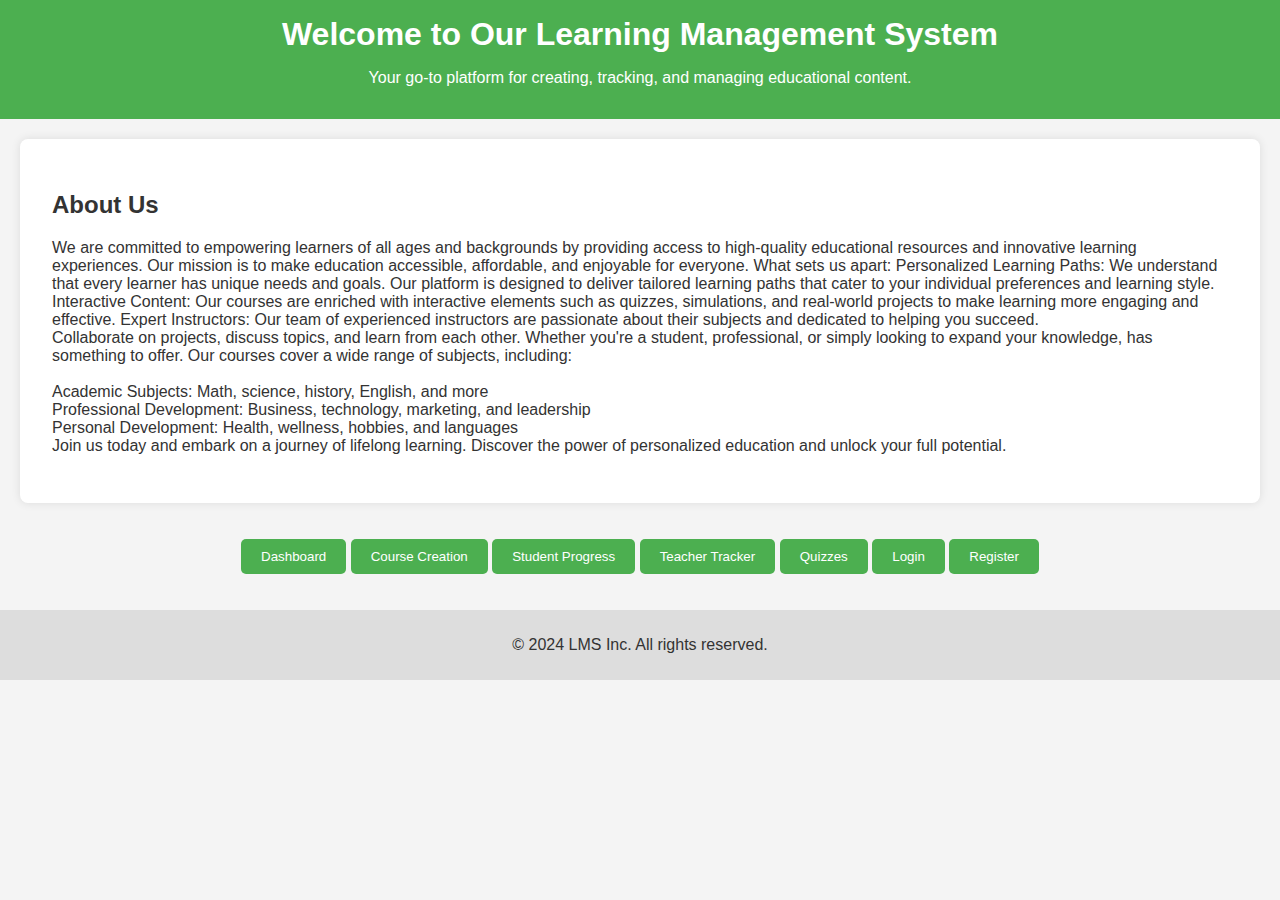
<file: index.html>
<!DOCTYPE html>
<html lang="en">

<head>
    <meta charset="UTF-8">
    <meta name="viewport" content="width=device-width, initial-scale=1.0">
    <title>About Us - LMS</title>
    <link rel="stylesheet" href="About.css">
</head>

<body>
    <header>
        <h1>Welcome to Our Learning Management System</h1>
        <p>Your go-to platform for creating, tracking, and managing educational content.</p>
    </header>

    <section id="about">
        <h2>About Us</h2>
        <p>
            We are committed to empowering learners of all ages and backgrounds by providing access to high-quality
            educational resources and innovative learning experiences. Our mission is to make education accessible,
            affordable, and enjoyable for everyone.

            What sets us apart:

            Personalized Learning Paths: We understand that every learner has unique needs and goals. Our platform is
            designed to deliver tailored learning paths that cater to your individual preferences and learning style.
            Interactive Content: Our courses are enriched with interactive elements such as quizzes, simulations, and
            real-world projects to make learning more engaging and effective.
            Expert Instructors: Our team of experienced instructors are passionate about their subjects and dedicated to
            helping you succeed.<br>
            Collaborate on projects, discuss topics, and learn from each other.
            Whether you're a student, professional, or simply looking to expand your knowledge, has something to offer.
            Our courses cover a wide range of subjects, including:
            <br><br>
            Academic Subjects: Math, science, history, English, and more<br>
            Professional Development: Business, technology, marketing, and leadership<br>
            Personal Development: Health, wellness, hobbies, and languages<br>
            Join us today and embark on a journey of lifelong learning. Discover the power of personalized education and
            unlock your full potential.<br>
        </p>
    </section>

    <nav>
        <ul>
            <li><button id="dashboard-btn">Dashboard</button></li>
            <li><button id="course-btn">Course Creation</button></li>
            <li><button id="student-progress-btn">Student Progress</button></li>
            <li><button id="teacher-tracker-btn">Teacher Tracker</button></li>
            <li><button id="quizzes-btn">Quizzes</button></li>
            <li><button id="login-btn">Login</button></li>
            <li><button id="register-btn">Register</button></li>
        </ul>
    </nav>

    <footer>
        <p>&copy; 2024 LMS Inc. All rights reserved.</p>
    </footer>

    <script src="About.js"></script>
</body>

</html>
</file>
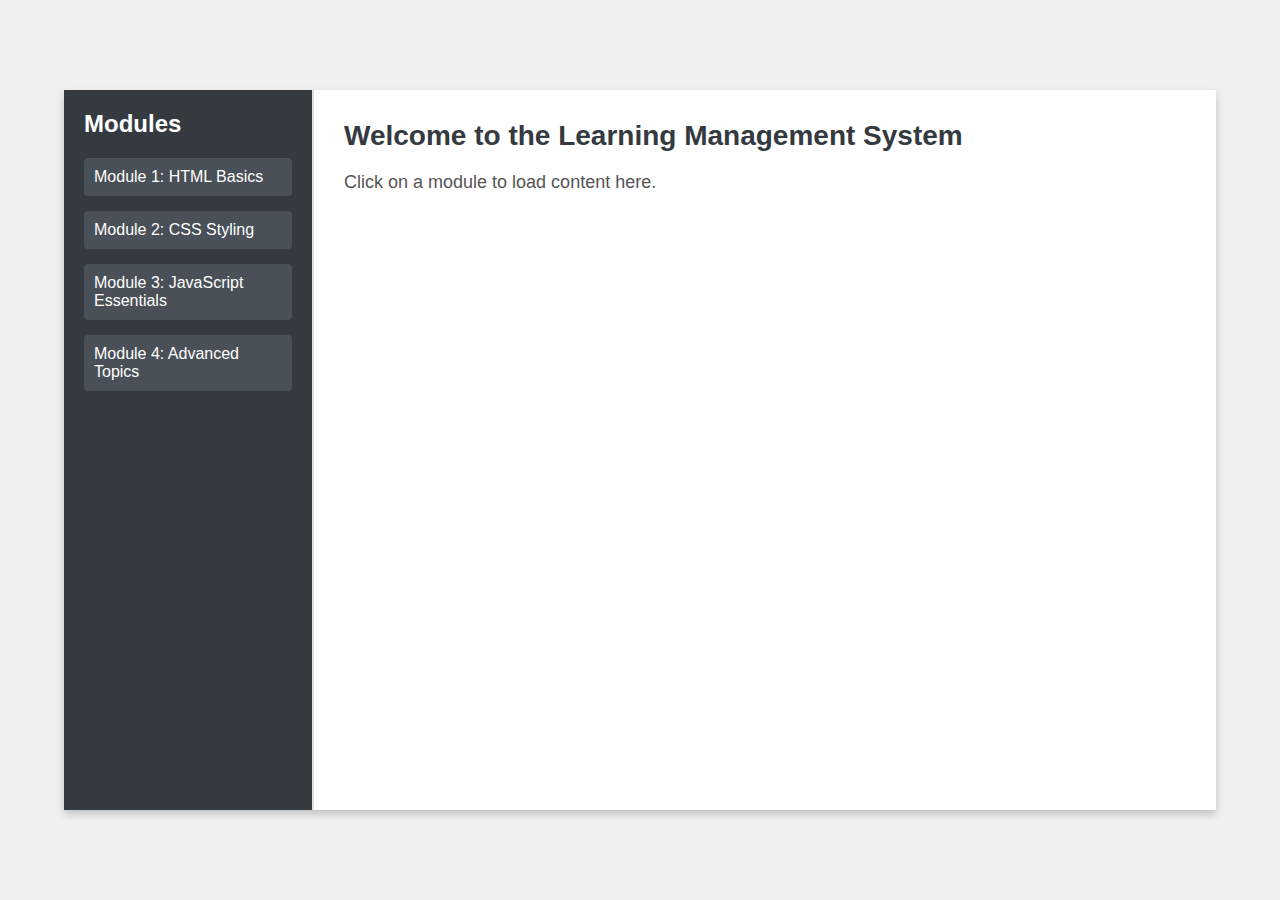
<file: lms/Example/index.html>
<!DOCTYPE html>
<html lang="en">
<head>
    <meta charset="UTF-8">
    <meta name="viewport" content="width=device-width, initial-scale=1.0">
    <title>LMS Split Content</title>
    <link rel="stylesheet" href="styles.css">
</head>
<body>
    <div class="container">
        <!-- Sidebar for the modules -->
        <aside class="sidebar">
            <h2>Modules</h2>
            <ul>
                <li><a href="m1.html" data-page="m1.html">Module 1: HTML Basics</a></li>
                <li><a href="m2.html" data-page="m2.html">Module 2: CSS Styling</a></li>
                <li><a href="#" data-page="module3.html">Module 3: JavaScript Essentials</a></li>
                <li><a href="#" data-page="module4.html">Module 4: Advanced Topics</a></li>
            </ul>
        </aside>

        <!-- Main content area that loads external page content -->
        <section class="content">
            <div id="content-view">
                <h1>Welcome to the Learning Management System</h1>
                <p>Click on a module to load content here.</p>
            </div>
        </section>
    </div>

    <script src="script.js"></script>
</body>
</html>
</file>
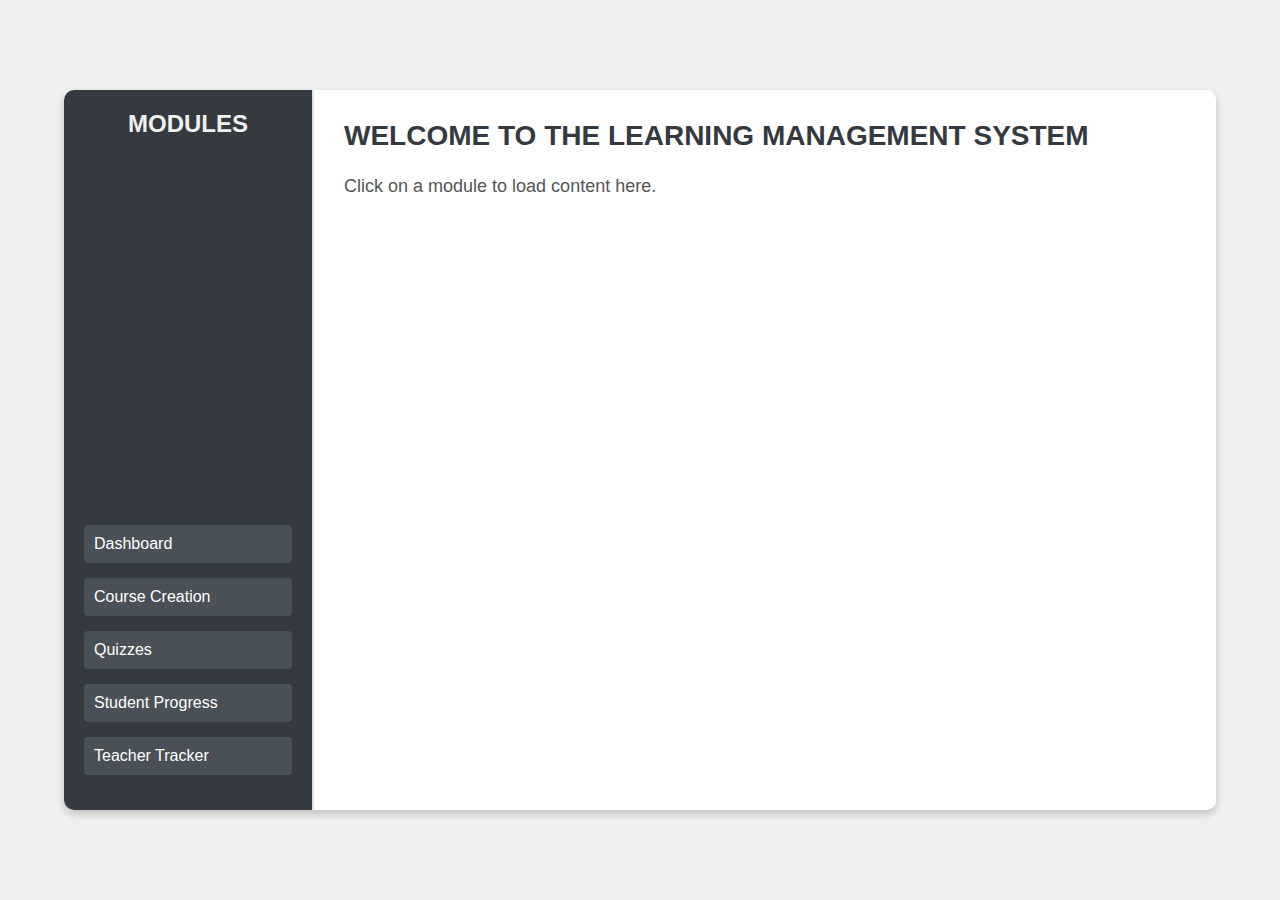
<file: content.html>
<!DOCTYPE html>
<html lang="en">

<head>
    <meta charset="UTF-8">
    <meta name="viewport" content="width=device-width, initial-scale=1.0">
    <title>LMS Split Content</title>
    <link rel="stylesheet" href="content.css">
</head>

<body>
    <div class="container">
        <!-- Sidebar for the modules -->
        <aside class="sidebar">
            <h2>Modules</h2>
            <ul>
                <li><a href="#" data-page="dashboard.html">Dashboard</a></li>
                <li><a href="#" data-page="course_creation.html">Course Creation</a></li>
                <li><a href="#" data-page="quiz.html">Quizzes</a></li>
                <li><a href="#" data-page="progress.html">Student Progress</a></li>
                <li><a href="#" data-page="Teacher_tracker.html">Teacher Tracker</a></li>
            </ul>
        </aside>

        <!-- Main content area that loads external page content -->
        <section class="content">
            <div id="content-view">
                <h1>Welcome to the Learning Management System</h1>
                <p>Click on a module to load content here.</p>
            </div>
        </section>
    </div>

    <script src="content.js"></script>
</body>

</html>
</file>
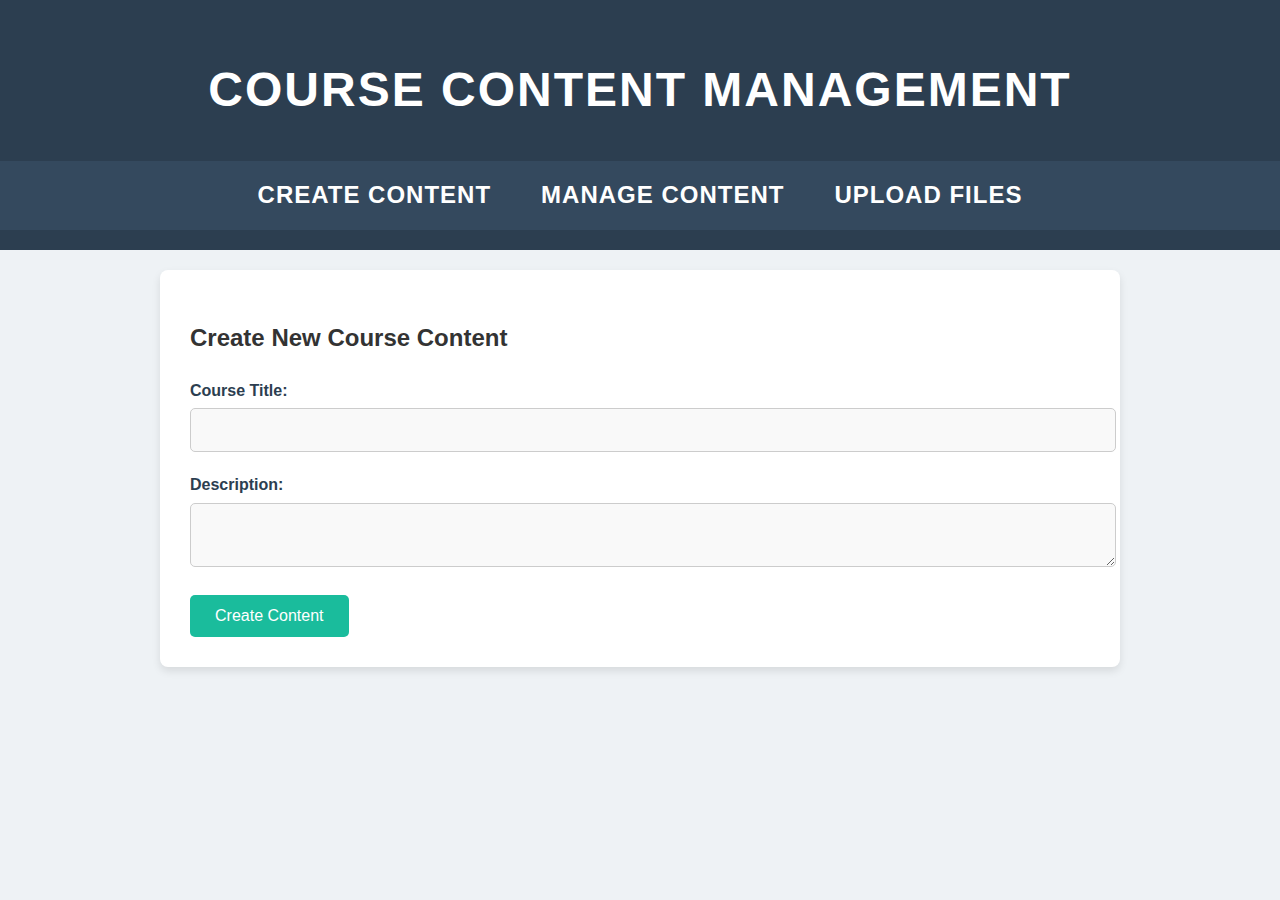
<file: course_creation.html>
<!DOCTYPE html>
<html lang="en">

<head>
    <meta charset="UTF-8">
    <title>Instructor Course Management</title>
    <link rel="stylesheet" href="courses.css">
</head>

<body>
    <header>
        <h1>Course Content Management</h1>
        <nav>
            <ul>
                <li><a href="#" onclick="showSection('create')">Create Content</a></li>
                <li><a href="#" onclick="showSection('manage')">Manage Content</a></li>
                <li><a href="#" onclick="showSection('upload')">Upload Files</a></li>
            </ul>
        </nav>
    </header>

    <main>
        <!-- Create Content Section -->
        <section id="create" class="content-section">
            <h2>Create New Course Content</h2>
            <form id="createForm">
                <label for="courseTitle">Course Title:</label>
                <input type="text" id="courseTitle" required>

                <label for="courseDescription">Description:</label>
                <textarea id="courseDescription" required></textarea>

                <button type="button" onclick="createContent()">Create Content</button>
            </form>
        </section>

        <!-- Manage Content Section -->
        <section id="manage" class="content-section" style="display:none;">
            <h2>Manage Existing Content</h2>
            <div id="contentList">
                <!-- Content items will be displayed here -->
            </div>
        </section>

        <!-- Upload Files Section -->
        <section id="upload" class="content-section" style="display:none;">
            <h2>Upload Course Files</h2>
            <form id="uploadForm">
                <input type="file" id="fileInput" multiple>
                <button type="button" onclick="uploadFiles()">Upload Files</button>
            </form>
            <div id="uploadStatus"></div>
        </section>
    </main>

    <!-- Edit Content Modal -->
    <div id="editModal" class="modal" style="display:none;">
        <div class="modal-content">
            <span class="close-button" onclick="closeModal()">&times;</span>
            <h2>Edit Content</h2>
            <form id="editForm">
                <label for="editTitle">Course Title:</label>
                <input type="text" id="editTitle" required>

                <label for="editDescription">Description:</label>
                <textarea id="editDescription" required></textarea>

                <button type="button" onclick="saveEdit()">Save Changes</button>
            </form>
        </div>
    </div>

    <script src="courses.js"></script>
</body>

</html>
</file>
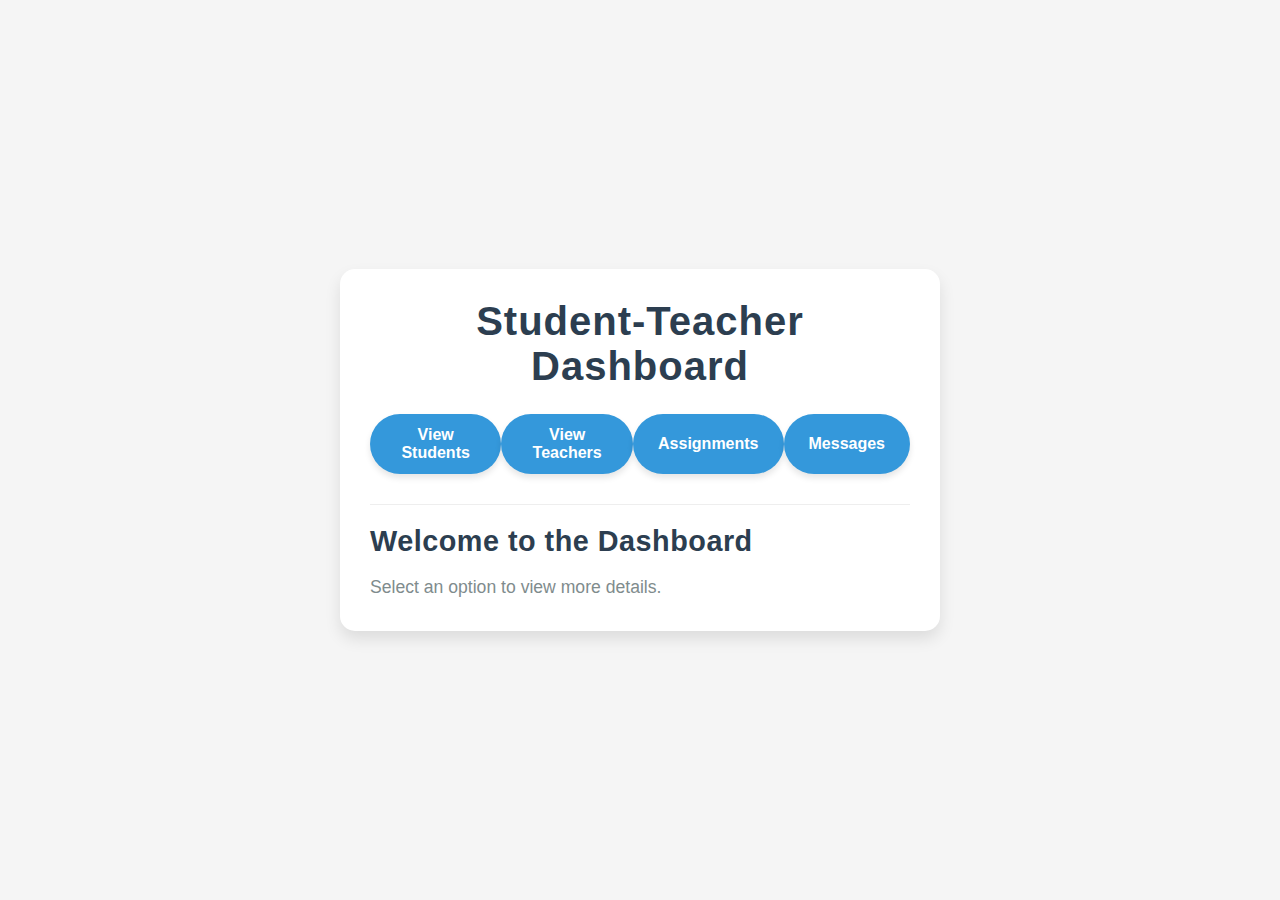
<file: dashboard.html>
<!DOCTYPE html>
<html lang="en">

<head>
    <meta charset="UTF-8">
    <meta name="viewport" content="width=device-width, initial-scale=1.0">
    <title>Student-Teacher Dashboard</title>
    <link rel="stylesheet" href="dashboard.css">
</head>

<body>
    <div class="dashboard-container">
        <header>
            <h1>Student-Teacher Dashboard</h1>
        </header>

        <!-- Buttons for different sections -->
        <div class="buttons">
            <button id="viewStudents" onclick="showContent('students')">View Students</button>
            <button id="viewTeachers" onclick="showContent('teachers')">View Teachers</button>
            <button id="viewAssignments" onclick="showContent('assignments')">Assignments</button>
            <button id="viewMessages" onclick="showContent('messages')">Messages</button>
        </div>

        <!-- Content area -->
        <div id="content" class="content-area">
            <h2>Welcome to the Dashboard</h2>
            <p>Select an option to view more details.</p>
        </div>
    </div>

    <!-- External JS file -->
    <script src="dashboard.js"></script>

    <!-- Inline JS for showContent function -->
    <script>
        function showContent(section) {
            let contentArea = document.getElementById('content');

            if (section === 'students') {
                contentArea.innerHTML = `
                    <h2>Student List</h2>
                    <ul>
                        <li>John Doe - Grade 10</li>
                        <li>Jane Smith - Grade 9</li>
                        <li>Mike Johnson - Grade 11</li>
                    </ul>
                `;
            } else if (section === 'teachers') {
                contentArea.innerHTML = `
                    <h2>Teacher List</h2>
                    <ul>
                        <li>Mr. Anderson - Mathematics</li>
                        <li>Ms. Green - Science</li>
                        <li>Mrs. Brown - English</li>
                    </ul>
                `;
            } else if (section === 'assignments') {
                contentArea.innerHTML = `
                    <h2>Assignments</h2>
                    <ul>
                        <li>Math Homework - Due: 15th Sept</li>
                        <li>Science Project - Due: 20th Sept</li>
                        <li>English Essay - Due: 18th Sept</li>
                    </ul>
                `;
            } else if (section === 'messages') {
                contentArea.innerHTML = `
                    <h2>Messages</h2>
                    <p>You have no new messages.</p>
                `;
            }
        }
    </script>
</body>

</html>
</file>
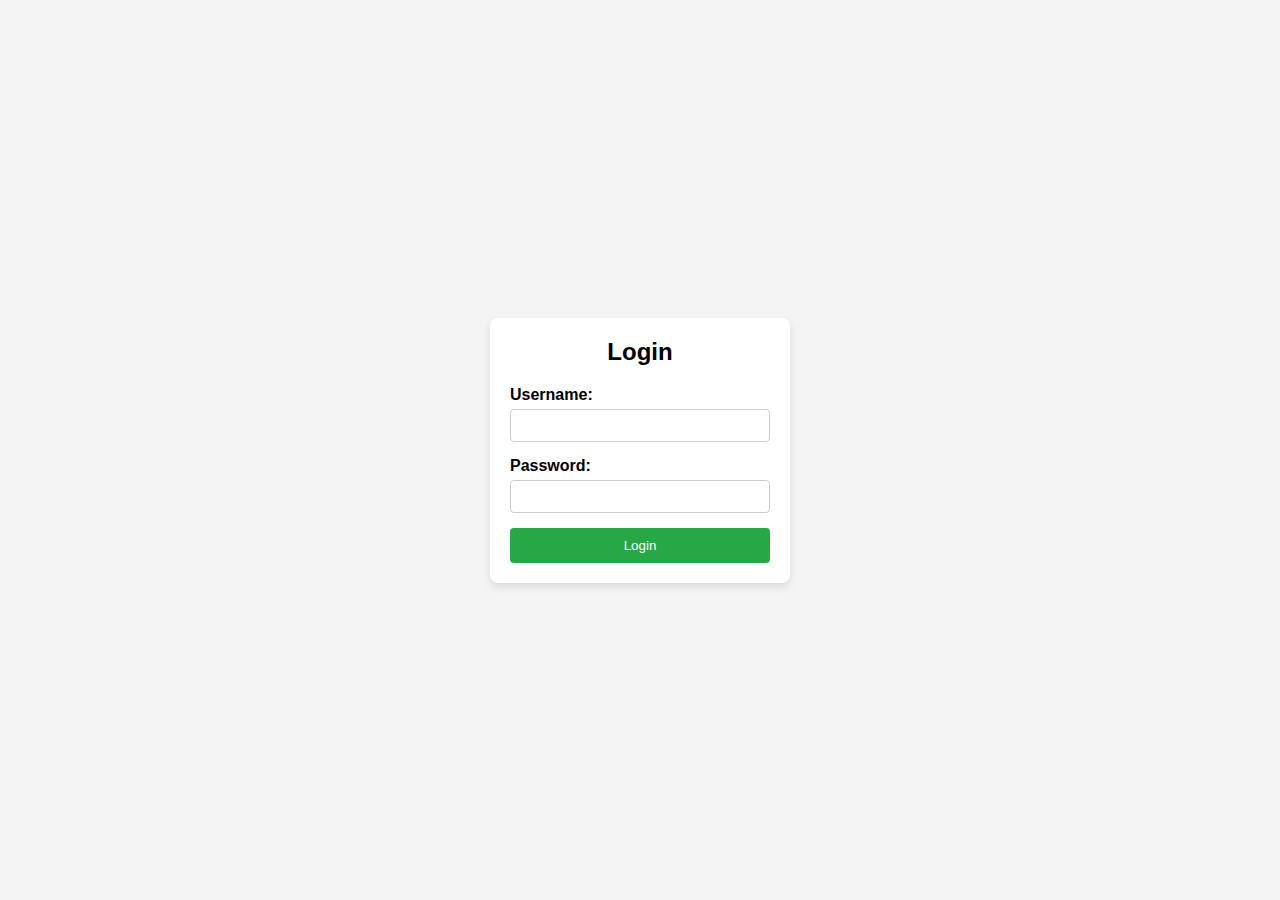
<file: login.html>
<!DOCTYPE html>
<html lang="en">

<head>
    <meta charset="UTF-8">
    <meta name="viewport" content="width=device-width, initial-scale=1.0">
    <title>Login Page</title>
    <link rel="stylesheet" href="login.css">
</head>

<body>
    <div class="login-container">
        <h2>Login</h2>
        <form id="loginForm">
            <div class="input-field">
                <label for="username">Username:</label>
                <input type="text" id="username" name="username" required>
            </div>
            <div class="input-field">
                <label for="password">Password:</label>
                <input type="password" id="password" name="password" required>
            </div>
            <button type="submit">Login</button>
            <p id="error-message" class="error-message"></p>
        </form>
    </div>

    <script src="login.js"></script>
</body>

</html>
</file>
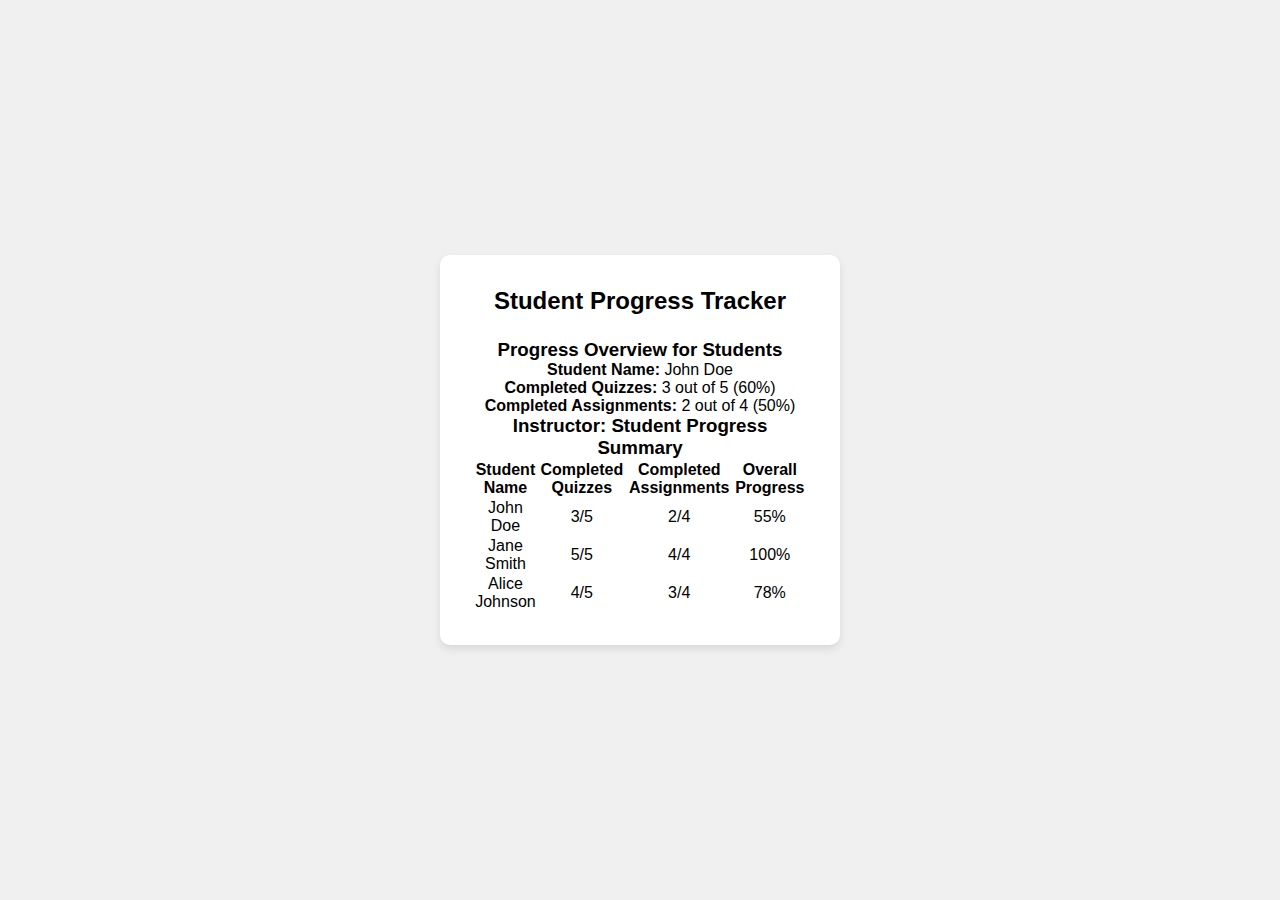
<file: progress.html>
<!DOCTYPE html>
<html lang="en">

<head>
    <meta charset="UTF-8">
    <meta name="viewport" content="width=device-width, initial-scale=1.0">
    <title>Progress Tracking</title>
    <link rel="stylesheet" href="styles.css">
</head>

<body>
    <div class="form-container">
        <h2>Student Progress Tracker</h2>

        <!-- Student Progress Section -->
        <h3>Progress Overview for Students</h3>
        <div id="studentProgress">
            <!-- This section will dynamically show student progress -->
        </div>

        <!-- Instructor Progress Section -->
        <h3>Instructor: Student Progress Summary</h3>
        <table id="instructorTable">
            <thead>
                <tr>
                    <th>Student Name</th>
                    <th>Completed Quizzes</th>
                    <th>Completed Assignments</th>
                    <th>Overall Progress</th>
                </tr>
            </thead>
            <tbody>
                <!-- This will dynamically show progress for instructors -->
            </tbody>
        </table>
    </div>

    <script src="progress.js"></script>
</body>

</html>
</file>
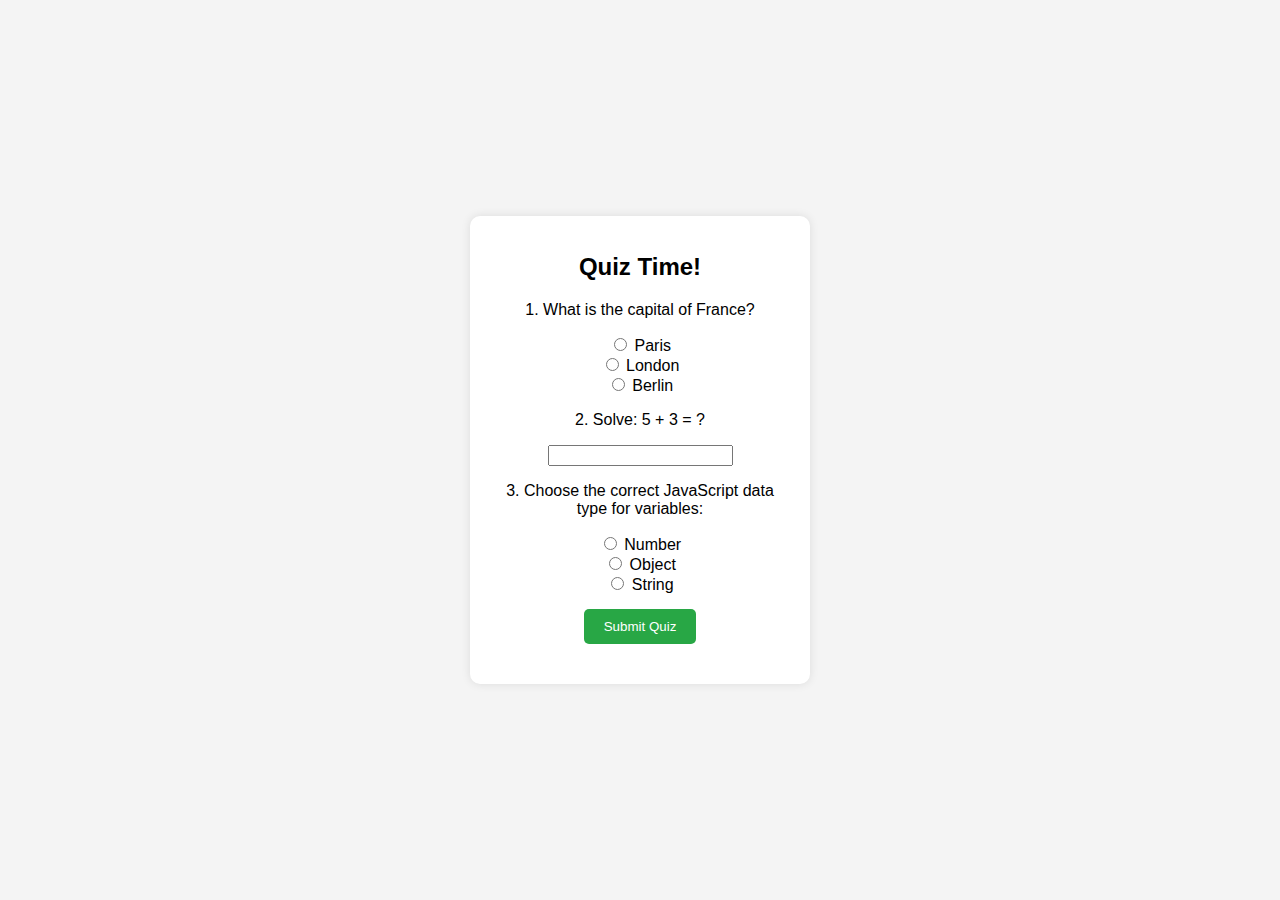
<file: quiz.html>
<!DOCTYPE html>
<html lang="en">

<head>
    <meta charset="UTF-8">
    <meta name="viewport" content="width=device-width, initial-scale=1.0">
    <title>Quiz and Assignment Grader</title>
    <link rel="stylesheet" href="quiz.css">
</head>

<body>
    <div class="quiz-container">
        <h1>Quiz Time!</h1>
        <form id="quizForm">
            <div class="question">
                <p>1. What is the capital of France?</p>
                <input type="radio" name="q1" value="Paris" id="q1a"> Paris<br>
                <input type="radio" name="q1" value="London" id="q1b"> London<br>
                <input type="radio" name="q1" value="Berlin" id="q1c"> Berlin<br>
            </div>

            <div class="question">
                <p>2. Solve: 5 + 3 = ?</p>
                <input type="number" id="q2">
            </div>

            <div class="question">
                <p>3. Choose the correct JavaScript data type for variables:</p>
                <input type="radio" name="q3" value="Number" id="q3a"> Number<br>
                <input type="radio" name="q3" value="Object" id="q3b"> Object<br>
                <input type="radio" name="q3" value="String" id="q3c"> String<br>
            </div>

            <button type="button" onclick="gradeQuiz()">Submit Quiz</button>
        </form>

        <div id="result"></div>
    </div>
    <script src="quiz.js"></script>
</body>

</html>
</file>
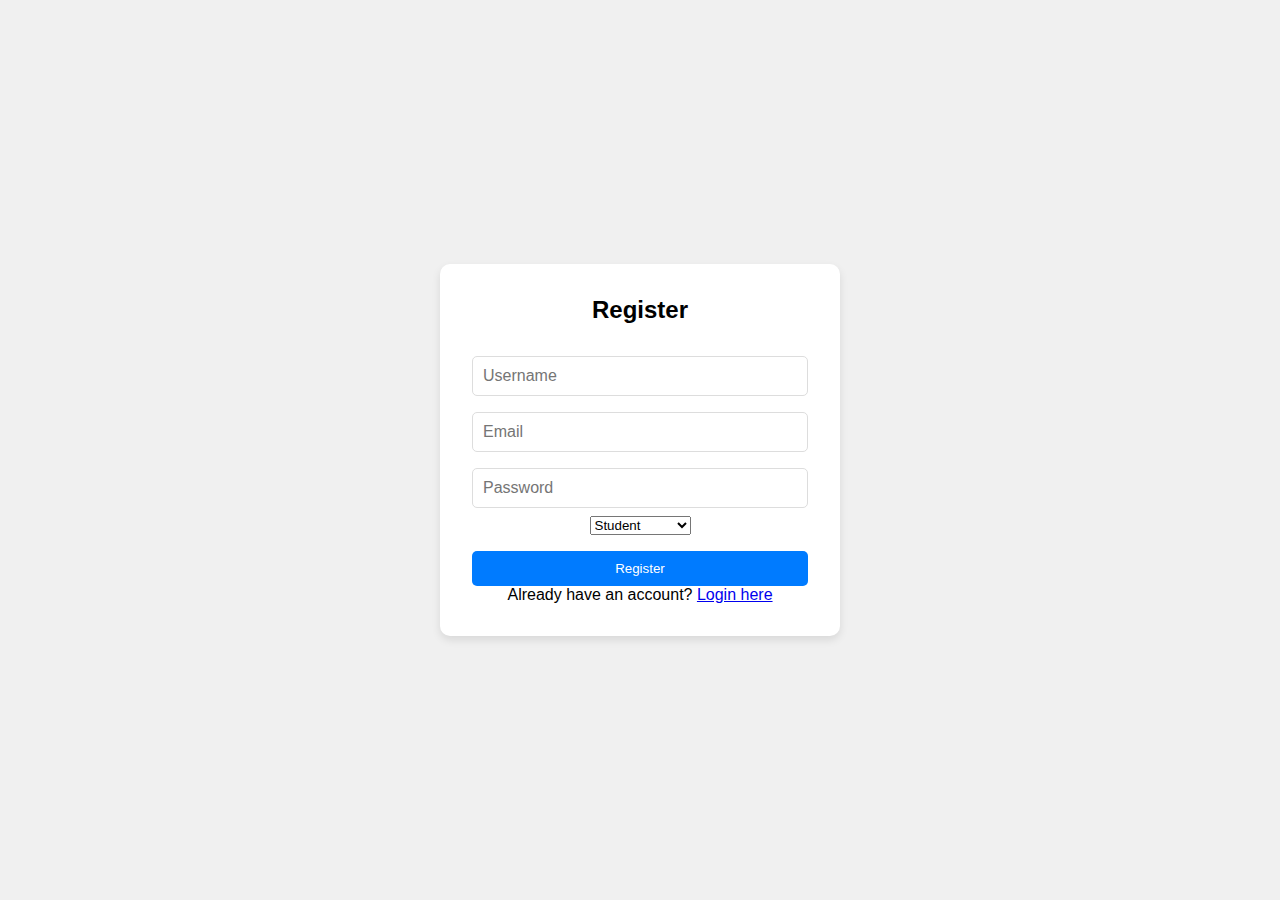
<file: register.html>
<!DOCTYPE html>
<html lang="en">

<head>
    <meta charset="UTF-8">
    <meta name="viewport" content="width=device-width, initial-scale=1.0">
    <title>Register</title>
    <link rel="stylesheet" href="styles.css">
</head>

<body>
    <div class="form-container">
        <h2>Register</h2>
        <form id="registerForm">
            <input type="text" id="username" placeholder="Username" required>
            <input type="email" id="email" placeholder="Email" required>
            <input type="password" id="password" placeholder="Password" required>
            <select id="role">
                <option value="student">Student</option>
                <option value="instructor">Instructor</option>
                <option value="admin">Administrator</option>
            </select>
            <button type="submit">Register</button>
        </form>
        <p>Already have an account? <a href="login.html">Login here</a></p>
    </div>
    <script src="auth.js"></script>
</body>

</html>
</file>
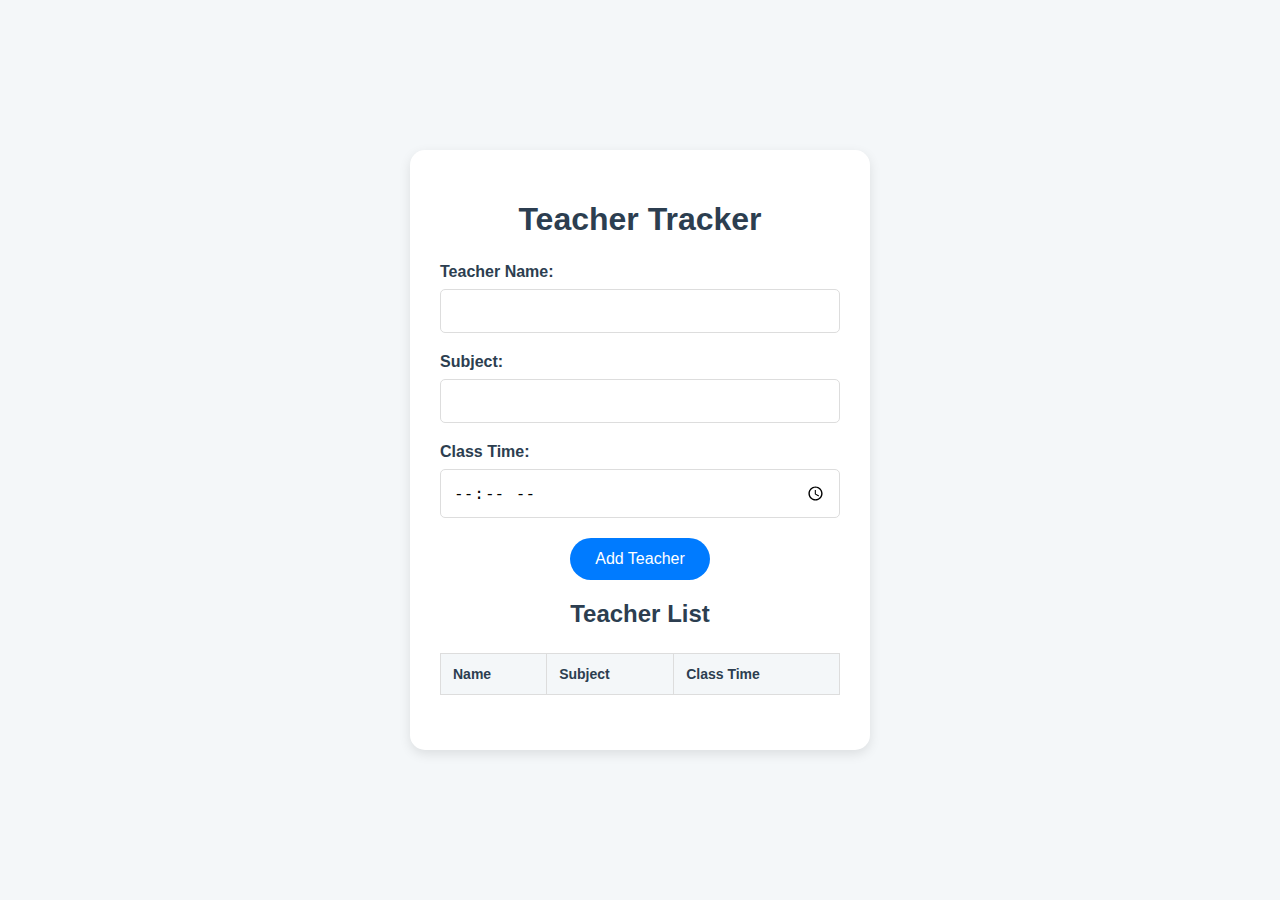
<file: Teacher_tracker.html>
<!DOCTYPE html>
<html lang="en">

<head>
    <meta charset="UTF-8">
    <meta name="viewport" content="width=device-width, initial-scale=1.0">
    <title>Teacher Tracker</title>
    <link rel="stylesheet" href="Teacher_tracker.css">
</head>

<body>
    <div class="tracker-container">
        <h1>Teacher Tracker</h1>

        <!-- Form to input teacher details -->
        <form id="teacherForm">
            <div class="form-group">
                <label for="teacherName">Teacher Name:</label>
                <input type="text" id="teacherName" required>
            </div>

            <div class="form-group">
                <label for="subject">Subject:</label>
                <input type="text" id="subject" required>
            </div>

            <div class="form-group">
                <label for="classTime">Class Time:</label>
                <input type="time" id="classTime" required>
            </div>

            <button type="button" onclick="addTeacher()">Add Teacher</button>
        </form>

        <!-- Table to display teachers -->
        <h2>Teacher List</h2>
        <table id="teacherTable">
            <thead>
                <tr>
                    <th>Name</th>
                    <th>Subject</th>
                    <th>Class Time</th>
                </tr>
            </thead>
            <tbody>
                <!-- Teacher rows will be added here -->
            </tbody>
        </table>

        <div id="message"></div>
    </div>

    <script src="Teacher_tracker.js"></script>
</body>

</html>
</file>
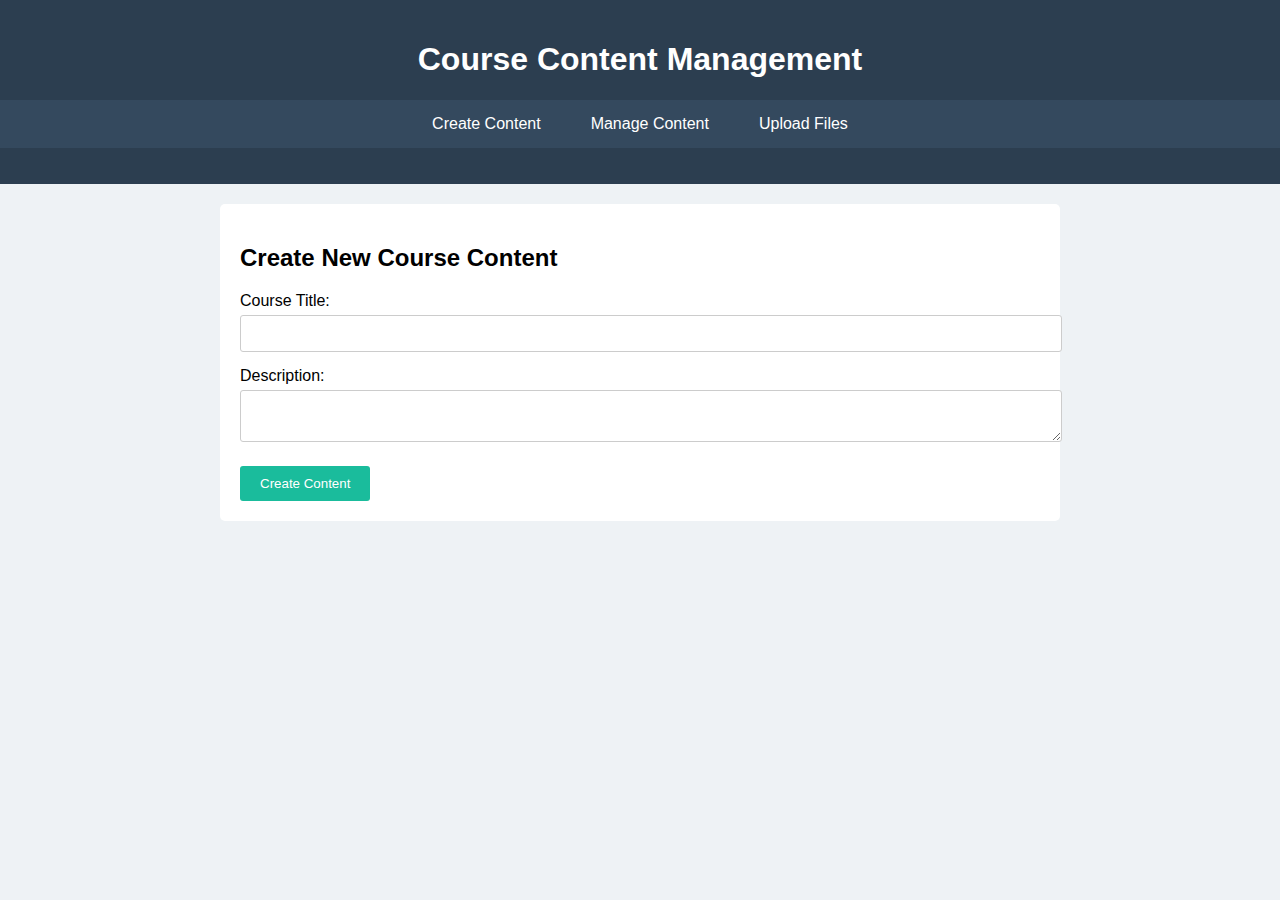
<file: lms/course_creation.html>
<!DOCTYPE html>
<html lang="en">
<head>
    <meta charset="UTF-8">
    <title>Instructor Course Management</title>
    <link rel="stylesheet" href="courses.css">
</head>
<body>
    <header>
        <h1>Course Content Management</h1>
        <nav>
            <ul>
                <li><a href="#" onclick="showSection('create')">Create Content</a></li>
                <li><a href="#" onclick="showSection('manage')">Manage Content</a></li>
                <li><a href="#" onclick="showSection('upload')">Upload Files</a></li>
            </ul>
        </nav>
    </header>

    <main>
        <!-- Create Content Section -->
        <section id="create" class="content-section">
            <h2>Create New Course Content</h2>
            <form id="createForm">
                <label for="courseTitle">Course Title:</label>
                <input type="text" id="courseTitle" required>

                <label for="courseDescription">Description:</label>
                <textarea id="courseDescription" required></textarea>

                <button type="button" onclick="createContent()">Create Content</button>
            </form>
        </section>

        <!-- Manage Content Section -->
        <section id="manage" class="content-section" style="display:none;">
            <h2>Manage Existing Content</h2>
            <div id="contentList">
                <!-- Content items will be displayed here -->
            </div>
        </section>

        <!-- Upload Files Section -->
        <section id="upload" class="content-section" style="display:none;">
            <h2>Upload Course Files</h2>
            <form id="uploadForm">
                <input type="file" id="fileInput" multiple>
                <button type="button" onclick="uploadFiles()">Upload Files</button>
            </form>
            <div id="uploadStatus"></div>
        </section>
    </main>

    <!-- Edit Content Modal -->
    <div id="editModal" class="modal" style="display:none;">
        <div class="modal-content">
            <span class="close-button" onclick="closeModal()">&times;</span>
            <h2>Edit Content</h2>
            <form id="editForm">
                <label for="editTitle">Course Title:</label>
                <input type="text" id="editTitle" required>

                <label for="editDescription">Description:</label>
                <textarea id="editDescription" required></textarea>

                <button type="button" onclick="saveEdit()">Save Changes</button>
            </form>
        </div>
    </div>

    <script src="courses.js"></script>
</body>
</html>
</file>
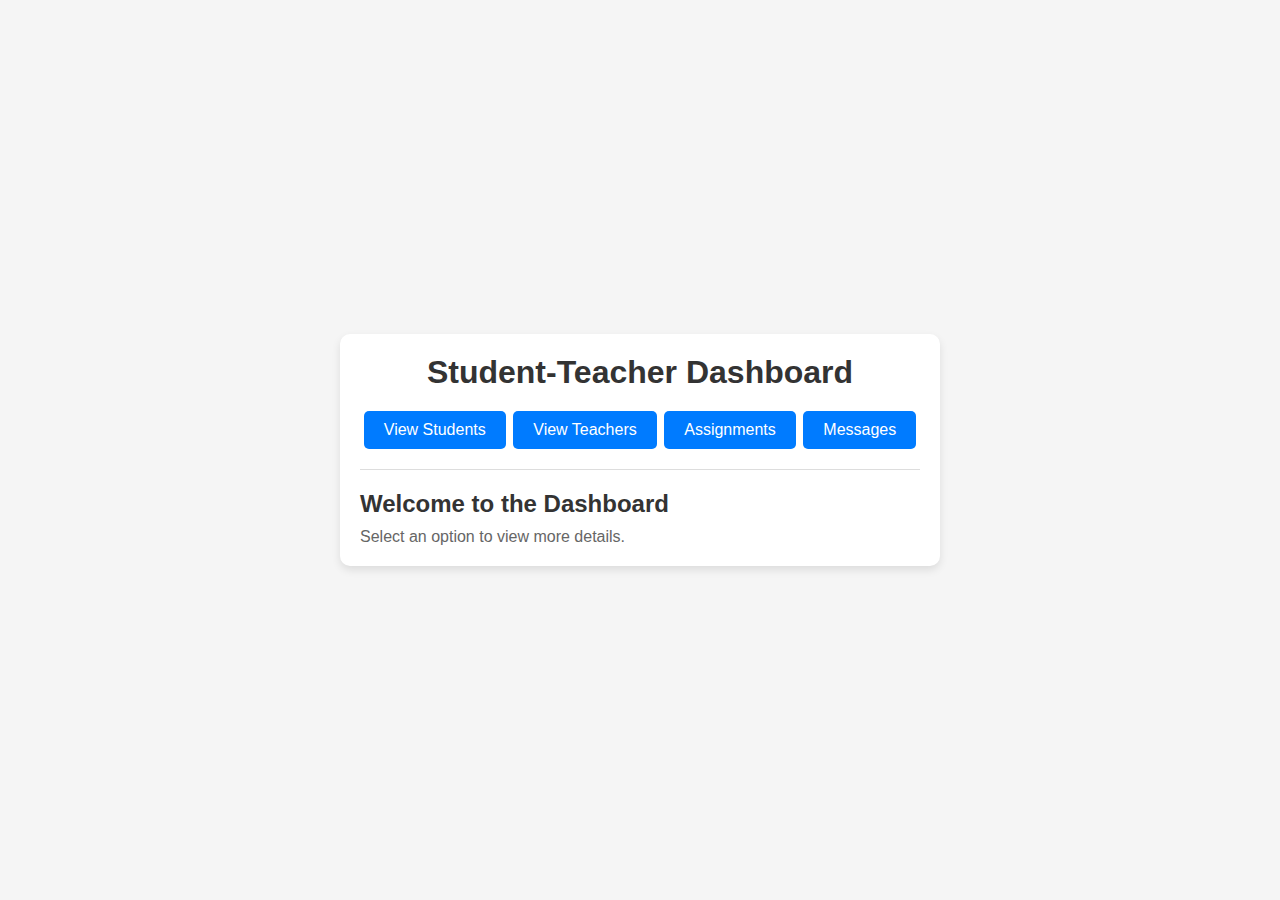
<file: lms/dashboard.html>
<!DOCTYPE html>
<html lang="en">
<head>
    <meta charset="UTF-8">
    <meta name="viewport" content="width=device-width, initial-scale=1.0">
    <title>Student-Teacher Dashboard</title>
    <link rel="stylesheet" href="dashboard.css">
</head>
<body>
    <div class="dashboard-container">
        <header>
            <h1>Student-Teacher Dashboard</h1>
        </header>

        <!-- Buttons for different sections -->
        <div class="buttons">
            <button id="viewStudents" onclick="showContent('students')">View Students</button>
            <button id="viewTeachers" onclick="showContent('teachers')">View Teachers</button>
            <button id="viewAssignments" onclick="showContent('assignments')">Assignments</button>
            <button id="viewMessages" onclick="showContent('messages')">Messages</button>
        </div>

        <!-- Content area -->
        <div id="content" class="content-area">
            <h2>Welcome to the Dashboard</h2>
            <p>Select an option to view more details.</p>
        </div>
    </div>

    <!-- External JS file -->
    <script src="dashboard.js"></script>

    <!-- Inline JS for showContent function -->
    <script>
        function showContent(section) {
            let contentArea = document.getElementById('content');

            if (section === 'students') {
                contentArea.innerHTML = `
                    <h2>Student List</h2>
                    <ul>
                        <li>John Doe - Grade 10</li>
                        <li>Jane Smith - Grade 9</li>
                        <li>Mike Johnson - Grade 11</li>
                    </ul>
                `;
            } else if (section === 'teachers') {
                contentArea.innerHTML = `
                    <h2>Teacher List</h2>
                    <ul>
                        <li>Mr. Anderson - Mathematics</li>
                        <li>Ms. Green - Science</li>
                        <li>Mrs. Brown - English</li>
                    </ul>
                `;
            } else if (section === 'assignments') {
                contentArea.innerHTML = `
                    <h2>Assignments</h2>
                    <ul>
                        <li>Math Homework - Due: 15th Sept</li>
                        <li>Science Project - Due: 20th Sept</li>
                        <li>English Essay - Due: 18th Sept</li>
                    </ul>
                `;
            } else if (section === 'messages') {
                contentArea.innerHTML = `
                    <h2>Messages</h2>
                    <p>You have no new messages.</p>
                `;
            }
        }
    </script>
</body>
</html>
</file>
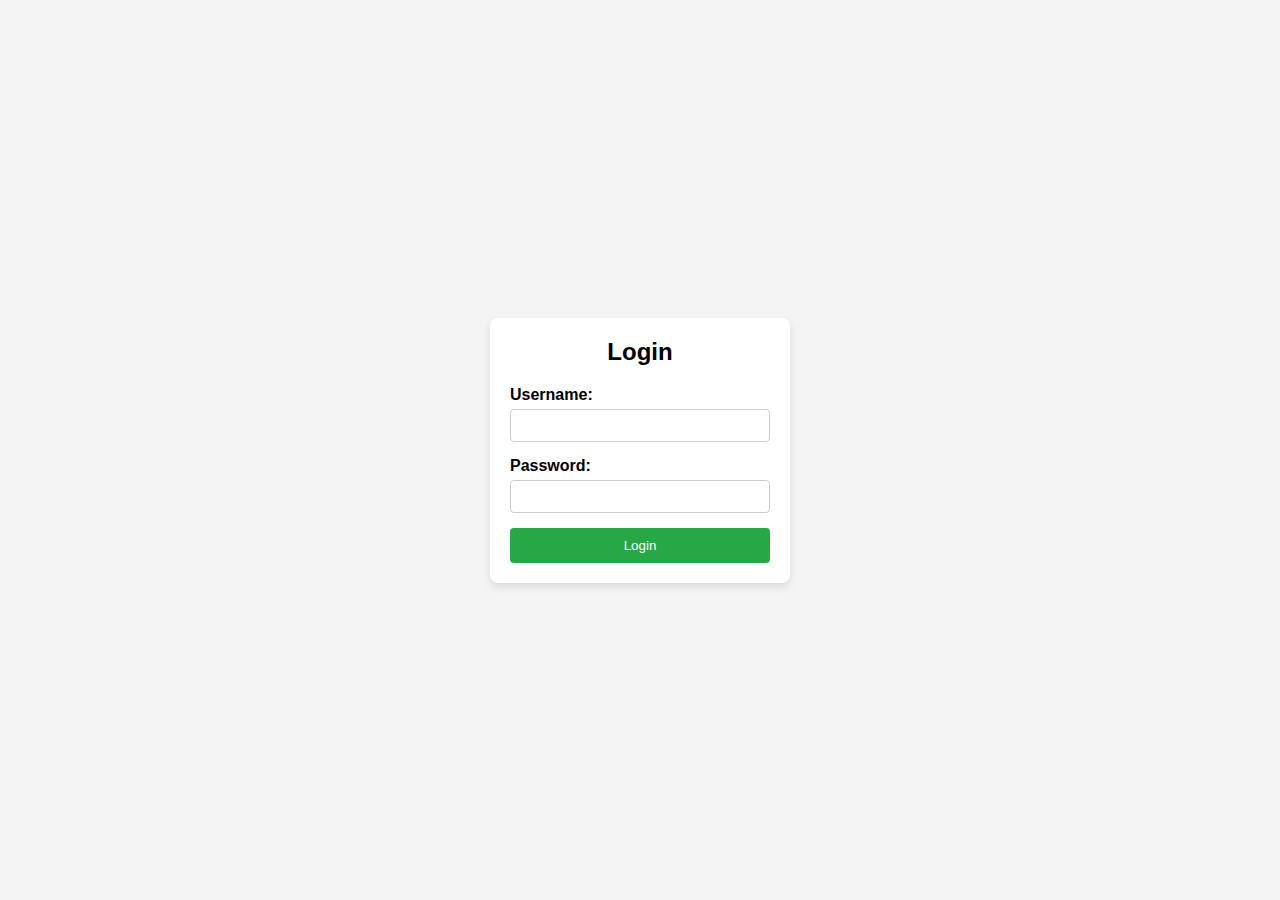
<file: lms/login.html>
<!DOCTYPE html>
<html lang="en">
<head>
    <meta charset="UTF-8">
    <meta name="viewport" content="width=device-width, initial-scale=1.0">
    <title>Login Page</title>
    <link rel="stylesheet" href="login.css">
</head>
<body>
    <div class="login-container">
        <h2>Login</h2>
        <form id="loginForm">
            <div class="input-field">
                <label for="username">Username:</label>
                <input type="text" id="username" name="username" required>
            </div>
            <div class="input-field">
                <label for="password">Password:</label>
                <input type="password" id="password" name="password" required>
            </div>
            <button type="submit">Login</button>
            <p id="error-message" class="error-message"></p>
        </form>
    </div>
    
    <script src="login.js"></script>
</body>
</html>
</file>
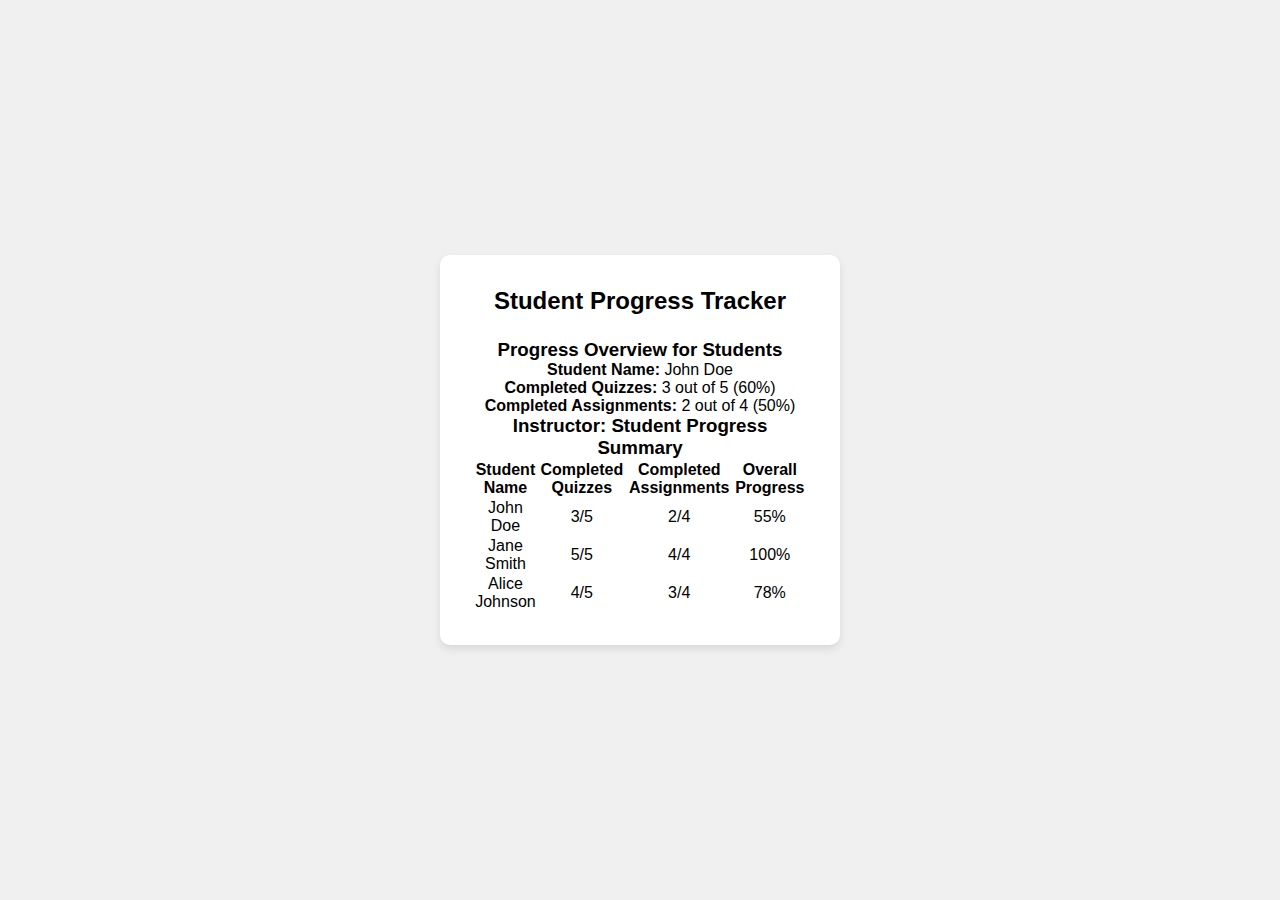
<file: lms/progress.html>
<!DOCTYPE html>
<html lang="en">
<head>
    <meta charset="UTF-8">
    <meta name="viewport" content="width=device-width, initial-scale=1.0">
    <title>Progress Tracking</title>
    <link rel="stylesheet" href="styles.css">
</head>
<body>
    <div class="form-container">
        <h2>Student Progress Tracker</h2>

        <!-- Student Progress Section -->
        <h3>Progress Overview for Students</h3>
        <div id="studentProgress">
            <!-- This section will dynamically show student progress -->
        </div>

        <!-- Instructor Progress Section -->
        <h3>Instructor: Student Progress Summary</h3>
        <table id="instructorTable">
            <thead>
                <tr>
                    <th>Student Name</th>
                    <th>Completed Quizzes</th>
                    <th>Completed Assignments</th>
                    <th>Overall Progress</th>
                </tr>
            </thead>
            <tbody>
                <!-- This will dynamically show progress for instructors -->
            </tbody>
        </table>
    </div>

    <script src="progress.js"></script>
</body>
</html>
</file>
<file: About.css>
/* styles.css */
body {
    font-family: Arial, sans-serif;
    margin: 0;
    padding: 0;
    background-color: #f4f4f4;
    color: #333;
}

header {
    background-color: #4CAF50;
    color: white;
    text-align: center;
    padding: 1em 0;
}

h1 {
    margin: 0;
}

section#about {
    padding: 2em;
    background-color: white;
    margin: 20px;
    border-radius: 8px;
    box-shadow: 0 0 10px rgba(0, 0, 0, 0.1);
}

nav {
    display: flex;
    justify-content: space-around;
    margin: 20px 0;
}

nav ul {
    list-style-type: none;
    padding: 0;
}

nav li {
    display: inline;
}

button {
    padding: 10px 20px;
    background-color: #4CAF50;
    color: white;
    border: none;
    border-radius: 5px;
    cursor: pointer;
}

button:hover {
    background-color: #45a049;
}

footer {
    text-align: center;
    padding: 10px;
    background-color: #ddd;
    margin-top: 20px;
}
</file>
<file: lms/Example/styles.css>
* {
    margin: 0;
    padding: 0;
    box-sizing: border-box;
}

body {
    font-family: 'Arial', sans-serif;
    height: 100vh;
    display: flex;
    justify-content: center;
    align-items: center;
    background-color: #f0f0f0;
}

/* Split screen container */
.container {
    display: flex;
    width: 90%;
    height: 80%;
    background-color: white;
    box-shadow: 0 4px 8px rgba(0, 0, 0, 0.2);
}

/* Sidebar styling */
.sidebar {
    width: 250px;
    background-color: #343a40;
    color: white;
    padding: 20px;
    border-right: 2px solid #e0e0e0;
}

.sidebar h2 {
    margin-bottom: 20px;
}

.sidebar ul {
    list-style: none;
}

.sidebar ul li {
    margin-bottom: 15px;
}

.sidebar ul li a {
    color: white;
    text-decoration: none;
    display: block;
    padding: 10px;
    background-color: #495057;
    border-radius: 4px;
    transition: background-color 0.3s ease;
}

.sidebar ul li a:hover {
    background-color: #17a2b8;
}

/* Main content area styling */
.content {
    flex-grow: 1;
    padding: 30px;
    background-color: #fff;
    overflow-y: auto;
    transition: all 0.5s ease;
}

/* Styling for the content view section */
#content-view {
    animation: fadeIn 0.5s ease;
}

h1 {
    font-size: 28px;
    color: #343a40;
    margin-bottom: 20px;
}

p {
    font-size: 18px;
    color: #555;
}

/* Smooth fade-in animation */
@keyframes fadeIn {
    from {
        opacity: 0;
    }
    to {
        opacity: 1;
    }
}
</file>
<file: content.css>
* {
    margin: 0;
    padding: 0;
    box-sizing: border-box;
}

body {
    font-family: 'Arial', sans-serif;
    height: 100vh;
    display: flex;
    justify-content: center;
    align-items: center;
    background-color: #f0f0f0;
}

/* Container for split-screen layout */
.container {
    display: flex;
    width: 90%;
    height: 80%;
    background-color: white;
    box-shadow: 0 4px 8px rgba(0, 0, 0, 0.2);
    border-radius: 10px;
    overflow: hidden;
}

/* Sidebar */
.sidebar {
    width: 250px;
    background-color: #343a40;
    color: white;
    padding: 20px;
    border-right: 2px solid #e0e0e0;
    display: flex;
    flex-direction: column;
    justify-content: space-between;
}

.sidebar h2 {
    font-size: 24px;
    margin-bottom: 20px;
    color: #f0f0f0;
    text-align: center;
    text-transform: uppercase;
}

.sidebar ul {
    list-style: none;
    padding: 0;
}

.sidebar ul li {
    margin-bottom: 15px;
}

.sidebar ul li a {
    color: white;
    text-decoration: none;
    display: block;
    padding: 10px;
    background-color: #495057;
    border-radius: 4px;
    transition: background-color 0.3s ease;
}

.sidebar ul li a:hover {
    background-color: #17a2b8;
}

/* Main content area */
.content {
    flex-grow: 1;
    padding: 30px;
    background-color: #fff;
    overflow-y: auto;
    transition: all 0.5s ease;
}

/* Smooth content transition */
#content-view {
    animation: fadeIn 0.5s ease;
}

h1 {
    font-size: 28px;
    color: #343a40;
    margin-bottom: 20px;
    text-transform: uppercase;
}

p {
    font-size: 18px;
    color: #555;
    line-height: 1.6;
}

/* Fade-in animation for smoother transitions */
@keyframes fadeIn {
    from {
        opacity: 0;
    }

    to {
        opacity: 1;
    }
}

/* Responsive adjustments */
@media (max-width: 768px) {
    .container {
        flex-direction: column;
        height: auto;
    }

    .sidebar {
        width: 100%;
        padding: 10px;
        border-right: none;
        border-bottom: 2px solid #e0e0e0;
    }

    .content {
        padding: 20px;
    }
}
</file>
<file: login.css>
* {
    margin: 0;
    padding: 0;
    box-sizing: border-box;
}

body {
    font-family: Arial, sans-serif;
    display: flex;
    justify-content: center;
    align-items: center;
    height: 100vh;
    background-color: #f4f4f4;
}

.login-container {
    background-color: #fff;
    padding: 20px;
    border-radius: 8px;
    box-shadow: 0 4px 8px rgba(0, 0, 0, 0.1);
    width: 300px;
    text-align: center;
}

h2 {
    margin-bottom: 20px;
}

.input-field {
    margin-bottom: 15px;
    text-align: left;
}

label {
    display: block;
    margin-bottom: 5px;
    font-weight: bold;
}

input {
    width: 100%;
    padding: 8px;
    border: 1px solid #ccc;
    border-radius: 4px;
}

button {
    width: 100%;
    padding: 10px;
    background-color: #28a745;
    color: #fff;
    border: none;
    border-radius: 4px;
    cursor: pointer;
}

button:hover {
    background-color: #218838;
}

.error-message {
    color: red;
    margin-top: 10px;
    display: none;
}
</file>
<file: styles.css>
/* Global Form Styling */
* {
    margin: 0;
    padding: 0;
    box-sizing: border-box;
}

body {
    font-family: Arial, sans-serif;
    background-color: #f0f0f0;
    display: flex;
    justify-content: center;
    align-items: center;
    height: 100vh;
}

.form-container {
    background-color: white;
    padding: 2rem;
    border-radius: 10px;
    box-shadow: 0 4px 8px rgba(0, 0, 0, 0.1);
    width: 100%;
    max-width: 400px;
    text-align: center;
}

h2 {
    margin-bottom: 1.5rem;
}

input {
    width: 100%;
    padding: 10px;
    margin: 0.5rem 0;
    border: 1px solid #ddd;
    border-radius: 5px;
    font-size: 16px;
}

input:focus {
    border-color: #007bff;
    outline: none;
}

button {
    background-color: #007bff;
    color: white;
    padding: 10px;
    border: none;
    border-radius: 5px;
    width: 100%;
    cursor: pointer;
    margin-top: 1rem;
}

button:hover {
    background-color: #0056b3;
}

/* Error Message Styling */
.error-message {
    color: red;
    margin-top: 1rem;
    display: none;
}
</file>
<file: quiz.css>
/* quiz  */

body {
    font-family: Arial, sans-serif;
    background-color: #f4f4f4;
    margin: 0;
    padding: 0;
    display: flex;
    justify-content: center;
    align-items: center;
    height: 100vh;
}

.quiz-container {
    background-color: #fff;
    border-radius: 10px;
    padding: 20px;
    box-shadow: 0px 0px 10px rgba(0, 0, 0, 0.1);
    width: 300px;
    text-align: center;
}

h1 {
    font-size: 24px;
    margin-bottom: 20px;
}

.question {
    margin-bottom: 15px;
}

button {
    padding: 10px 20px;
    background-color: #28a745;
    color: #fff;
    border: none;
    border-radius: 5px;
    cursor: pointer;
}

button:hover {
    background-color: #218838;
}

#result {
    margin-top: 20px;
    font-size: 18px;
    color: #333;
}
</file>
<file: Teacher_tracker.css>
/* Global styles */
body {
    font-family: Arial, sans-serif;
    background-color: #f4f7f9;
    margin: 0;
    padding: 0;
    display: flex;
    justify-content: center;
    align-items: center;
    height: 100vh;
    color: #333;
}

/* Container for the tracker */
.tracker-container {
    background-color: #fff;
    padding: 30px;
    border-radius: 15px;
    box-shadow: 0 4px 12px rgba(0, 0, 0, 0.1);
    width: 400px;
    text-align: center;
    transition: all 0.3s ease;
}

.tracker-container:hover {
    box-shadow: 0 8px 16px rgba(0, 0, 0, 0.2);
}

/* Headings */
h1,
h2 {
    margin-bottom: 25px;
    color: #2c3e50;
}

/* Form group styling */
.form-group {
    margin-bottom: 20px;
    text-align: left;
}

label {
    display: block;
    margin-bottom: 8px;
    font-weight: bold;
    color: #2c3e50;
}

/* Input field styling */
input {
    width: 100%;
    padding: 12px;
    box-sizing: border-box;
    border: 1px solid #ddd;
    border-radius: 5px;
    transition: border-color 0.3s ease, box-shadow 0.3s ease;
    font-size: 16px;
}

input:focus {
    border-color: #007bff;
    box-shadow: 0 0 5px rgba(0, 123, 255, 0.2);
    outline: none;
}

/* Button styling */
button {
    padding: 12px 25px;
    background-color: #007bff;
    color: #fff;
    border: none;
    border-radius: 50px;
    font-size: 16px;
    cursor: pointer;
    transition: background-color 0.3s ease, transform 0.2s ease;
}

button:hover {
    background-color: #0056b3;
    transform: translateY(-2px);
}

/* Table styling */
table {
    width: 100%;
    border-collapse: collapse;
    margin-top: 25px;
    font-size: 14px;
}

th,
td {
    padding: 12px;
    border: 1px solid #ddd;
    text-align: left;
}

th {
    background-color: #f4f7f9;
    font-weight: bold;
    color: #2c3e50;
}

td {
    background-color: #fff;
}

/* Success message */
#message {
    margin-top: 25px;
    color: #28a745;
    font-weight: bold;
}

/* Responsive adjustments */
@media (max-width: 500px) {
    .tracker-container {
        width: 90%;
        padding: 20px;
    }

    button {
        width: 100%;
        padding: 15px;
        font-size: 14px;
    }

    input {
        padding: 10px;
        font-size: 14px;
    }

    th,
    td {
        padding: 10px;
    }
}
</file>
<file: lms/courses.css>
body {
    font-family: Arial, sans-serif;
    margin: 0;
    background-color: #eef2f5;
}

header {
    background-color: #2c3e50;
    color: #fff;
    padding: 20px 0;
    text-align: center;
}

nav ul {
    background-color: #34495e;
    list-style: none;
    padding: 0;
    display: flex;
    justify-content: center;
}

nav ul li {
    margin: 0;
}

nav ul li a {
    display: block;
    padding: 15px 25px;
    color: #fff;
    text-decoration: none;
}

nav ul li a:hover {
    background-color: #1abc9c;
}

.content-section {
    padding: 20px;
    margin: 20px auto;
    background-color: #fff;
    width: 80%;
    max-width: 800px;
    border-radius: 5px;
}

label {
    display: block;
    margin-top: 15px;
}

input[type="text"],
textarea {
    width: 100%;
    padding: 10px;
    margin-top: 5px;
    border: 1px solid #ccc;
    border-radius: 3px;
}

button {
    margin-top: 20px;
    padding: 10px 20px;
    background-color: #1abc9c;
    color: #fff;
    border: none;
    border-radius: 3px;
    cursor: pointer;
}

button:hover {
    background-color: #16a085;
}

#contentList .content-item {
    border-bottom: 1px solid #ccc;
    padding: 15px 0;
}

#contentList .content-item h3 {
    margin: 0;
}

#contentList .content-item p {
    margin: 10px 0 0;
}

#contentList .content-item button {
    margin-right: 10px;
}

#uploadStatus {
    margin-top: 20px;
    font-weight: bold;
}

.modal {
    position: fixed;
    top: 0;
    left: 0;
    right: 0;
    bottom: 0;
    background: rgba(0, 0, 0, 0.5);
    display: flex;
    justify-content: center;
    align-items: center;
}

.modal-content {
    background-color: #fff;
    padding: 30px;
    border-radius: 5px;
    width: 500px;
    position: relative;
}

.close-button {
    position: absolute;
    top: 15px;
    right: 20px;
    font-size: 25px;
    cursor: pointer;
}
</file>
<file: lms/dashboard.css>
* {
  box-sizing: border-box;
  margin: 0;
  padding: 0;
}

body {
  font-family: 'Arial', sans-serif;
  background-color: #f5f5f5;
  display: flex;
  justify-content: center;
  align-items: center;
  height: 100vh;
}

.dashboard-container {
  background-color: white;
  padding: 20px;
  border-radius: 10px;
  width: 600px;
  box-shadow: 0 4px 8px rgba(0, 0, 0, 0.1);
  text-align: center;
}

header h1 {
  font-size: 2rem;
  color: #333;
  margin-bottom: 20px;
}

.buttons {
  display: flex;
  justify-content: space-around;
  margin-bottom: 20px;
}

button {
  padding: 10px 20px;
  font-size: 16px;
  border: none;
  border-radius: 5px;
  background-color: #007bff;
  color: white;
  cursor: pointer;
  transition: background-color 0.3s ease;
}

button:hover {
  background-color: #0056b3;
}

.content-area {
  text-align: left;
  border-top: 1px solid #ddd;
  padding-top: 20px;
}

.content-area h2 {
  font-size: 1.5rem;
  margin-bottom: 10px;
  color: #333;
}

.content-area p {
  font-size: 1rem;
  color: #666;
}
</file>
<file: lms/login.css>
* {
    margin: 0;
    padding: 0;
    box-sizing: border-box;
}

body {
    font-family: Arial, sans-serif;
    display: flex;
    justify-content: center;
    align-items: center;
    height: 100vh;
    background-color: #f4f4f4;
}

.login-container {
    background-color: #fff;
    padding: 20px;
    border-radius: 8px;
    box-shadow: 0 4px 8px rgba(0, 0, 0, 0.1);
    width: 300px;
    text-align: center;
}

h2 {
    margin-bottom: 20px;
}

.input-field {
    margin-bottom: 15px;
    text-align: left;
}

label {
    display: block;
    margin-bottom: 5px;
    font-weight: bold;
}

input {
    width: 100%;
    padding: 8px;
    border: 1px solid #ccc;
    border-radius: 4px;
}

button {
    width: 100%;
    padding: 10px;
    background-color: #28a745;
    color: #fff;
    border: none;
    border-radius: 4px;
    cursor: pointer;
}

button:hover {
    background-color: #218838;
}

.error-message {
    color: red;
    margin-top: 10px;
    display: none;
}
</file>
<file: lms/styles.css>
/* Global Form Styling */
* {
    margin: 0;
    padding: 0;
    box-sizing: border-box;
}

body {
    font-family: Arial, sans-serif;
    background-color: #f0f0f0;
    display: flex;
    justify-content: center;
    align-items: center;
    height: 100vh;
}

.form-container {
    background-color: white;
    padding: 2rem;
    border-radius: 10px;
    box-shadow: 0 4px 8px rgba(0, 0, 0, 0.1);
    width: 100%;
    max-width: 400px;
    text-align: center;
}

h2 {
    margin-bottom: 1.5rem;
}

input {
    width: 100%;
    padding: 10px;
    margin: 0.5rem 0;
    border: 1px solid #ddd;
    border-radius: 5px;
    font-size: 16px;
}

input:focus {
    border-color: #007bff;
    outline: none;
}

button {
    background-color: #007bff;
    color: white;
    padding: 10px;
    border: none;
    border-radius: 5px;
    width: 100%;
    cursor: pointer;
    margin-top: 1rem;
}

button:hover {
    background-color: #0056b3;
}

/* Error Message Styling */
.error-message {
    color: red;
    margin-top: 1rem;
    display: none;
}
</file>
<file: courses.css>
/* Reset some common styles */
body {
    font-family: Arial, sans-serif;
    margin: 0;
    background-color: #eef2f5;
    color: #333;
    line-height: 1.6;
}

/* Header styling */
header {
    background-color: #2c3e50;
    color: #fff;
    padding: 20px 0;
    text-align: center;
    text-transform: uppercase;
    letter-spacing: 2px;
    font-size: 24px;
}

/* Navigation Bar styling */
nav ul {
    background-color: #34495e;
    list-style: none;
    margin: 0;
    padding: 0;
    display: flex;
    justify-content: center;
}

nav ul li {
    margin: 0;
}

nav ul li a {
    display: block;
    padding: 15px 25px;
    color: #fff;
    text-decoration: none;
    text-transform: uppercase;
    font-weight: bold;
    letter-spacing: 1px;
    transition: background-color 0.3s ease, color 0.3s ease;
}

nav ul li a:hover {
    background-color: #1abc9c;
    color: #fff;
}

/* Main Content Section */
.content-section {
    padding: 30px;
    margin: 20px auto;
    background-color: #fff;
    width: 80%;
    max-width: 900px;
    border-radius: 8px;
    box-shadow: 0 4px 8px rgba(0, 0, 0, 0.1);
}

/* Form label styling */
label {
    display: block;
    margin-top: 20px;
    font-weight: bold;
    color: #2c3e50;
}

/* Input fields and text areas */
input[type="text"],
textarea {
    width: 100%;
    padding: 12px;
    margin-top: 5px;
    border: 1px solid #ccc;
    border-radius: 5px;
    font-size: 16px;
    background-color: #f9f9f9;
}

/* Button styling */
button {
    margin-top: 20px;
    padding: 12px 25px;
    background-color: #1abc9c;
    color: #fff;
    border: none;
    border-radius: 5px;
    font-size: 16px;
    cursor: pointer;
    transition: background-color 0.3s ease;
}

button:hover {
    background-color: #16a085;
}

/* Content list styling */
#contentList .content-item {
    border-bottom: 1px solid #ccc;
    padding: 15px 0;
    display: flex;
    justify-content: space-between;
    align-items: center;
}

#contentList .content-item h3 {
    margin: 0;
    font-size: 20px;
    color: #2c3e50;
}

#contentList .content-item p {
    margin: 10px 0 0;
    color: #555;
}

/* Buttons within content list items */
#contentList .content-item button {
    margin-right: 10px;
    background-color: #e74c3c;
    border: none;
    padding: 8px 15px;
    border-radius: 3px;
    color: white;
    cursor: pointer;
    transition: background-color 0.3s ease;
}

#contentList .content-item button:hover {
    background-color: #c0392b;
}

/* Upload Status message styling */
#uploadStatus {
    margin-top: 20px;
    font-weight: bold;
    color: #2c3e50;
}

/* Modal styling */
.modal {
    position: fixed;
    top: 0;
    left: 0;
    right: 0;
    bottom: 0;
    background: rgba(0, 0, 0, 0.5);
    display: flex;
    justify-content: center;
    align-items: center;
    z-index: 1000;
}

.modal-content {
    background-color: #fff;
    padding: 30px;
    border-radius: 8px;
    width: 500px;
    position: relative;
    box-shadow: 0 4px 12px rgba(0, 0, 0, 0.1);
}

.close-button {
    position: absolute;
    top: 15px;
    right: 20px;
    font-size: 25px;
    cursor: pointer;
    color: #e74c3c;
    transition: color 0.3s ease;
}

.close-button:hover {
    color: #c0392b;
}
</file>
<file: dashboard.css>
/* Reset and universal styling */
* {
  box-sizing: border-box;
  margin: 0;
  padding: 0;
}

body {
  font-family: 'Arial', sans-serif;
  background-color: #f5f5f5;
  display: flex;
  justify-content: center;
  align-items: center;
  height: 100vh;
  color: #333;
}

/* Dashboard container */
.dashboard-container {
  background-color: #fff;
  padding: 30px;
  border-radius: 15px;
  width: 600px;
  box-shadow: 0 8px 16px rgba(0, 0, 0, 0.1);
  text-align: center;
  transition: all 0.3s ease;
}

.dashboard-container:hover {
  box-shadow: 0 12px 24px rgba(0, 0, 0, 0.15);
}

/* Header */
header h1 {
  font-size: 2.5rem;
  color: #2c3e50;
  margin-bottom: 25px;
  letter-spacing: 1px;
}

/* Button section */
.buttons {
  display: flex;
  justify-content: space-between;
  margin-bottom: 30px;
}

/* Individual button styling */
button {
  padding: 12px 25px;
  font-size: 16px;
  font-weight: bold;
  border: none;
  border-radius: 50px;
  background-color: #3498db;
  color: white;
  cursor: pointer;
  transition: background-color 0.3s ease, transform 0.2s ease;
  box-shadow: 0 4px 6px rgba(0, 0, 0, 0.1);
}

button:hover {
  background-color: #2980b9;
  transform: translateY(-2px);
}

button:active {
  transform: translateY(1px);
}

/* Content area */
.content-area {
  text-align: left;
  border-top: 1px solid #eee;
  padding-top: 20px;
  transition: all 0.3s ease;
}

.content-area h2 {
  font-size: 1.8rem;
  margin-bottom: 15px;
  color: #2c3e50;
  letter-spacing: 0.5px;
}

.content-area p {
  font-size: 1.1rem;
  color: #7f8c8d;
  line-height: 1.6;
}

/* Responsive adjustments */
@media (max-width: 768px) {
  .dashboard-container {
    width: 90%;
    padding: 20px;
  }

  .buttons {
    flex-direction: column;
    gap: 15px;
  }

  button {
    width: 100%;
    padding: 15px;
  }

  .content-area {
    padding-top: 15px;
  }
}
</file>
